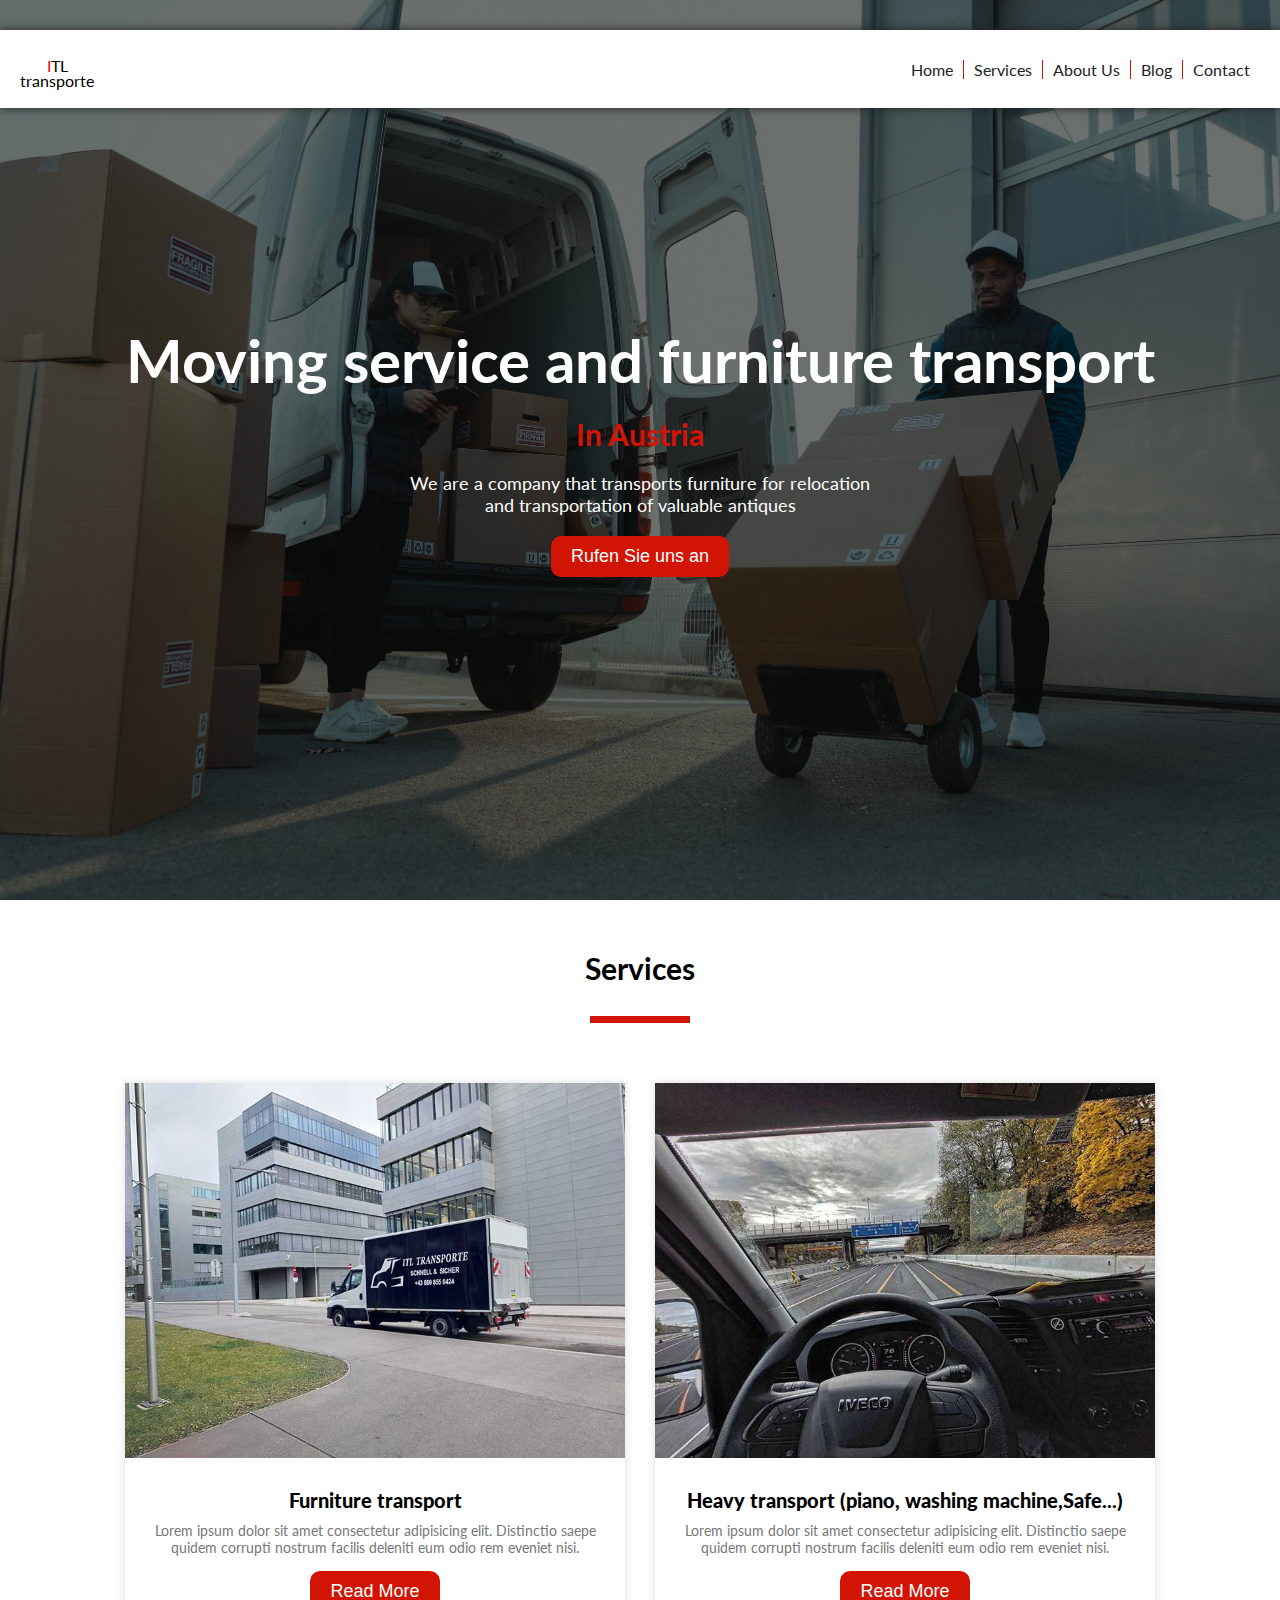
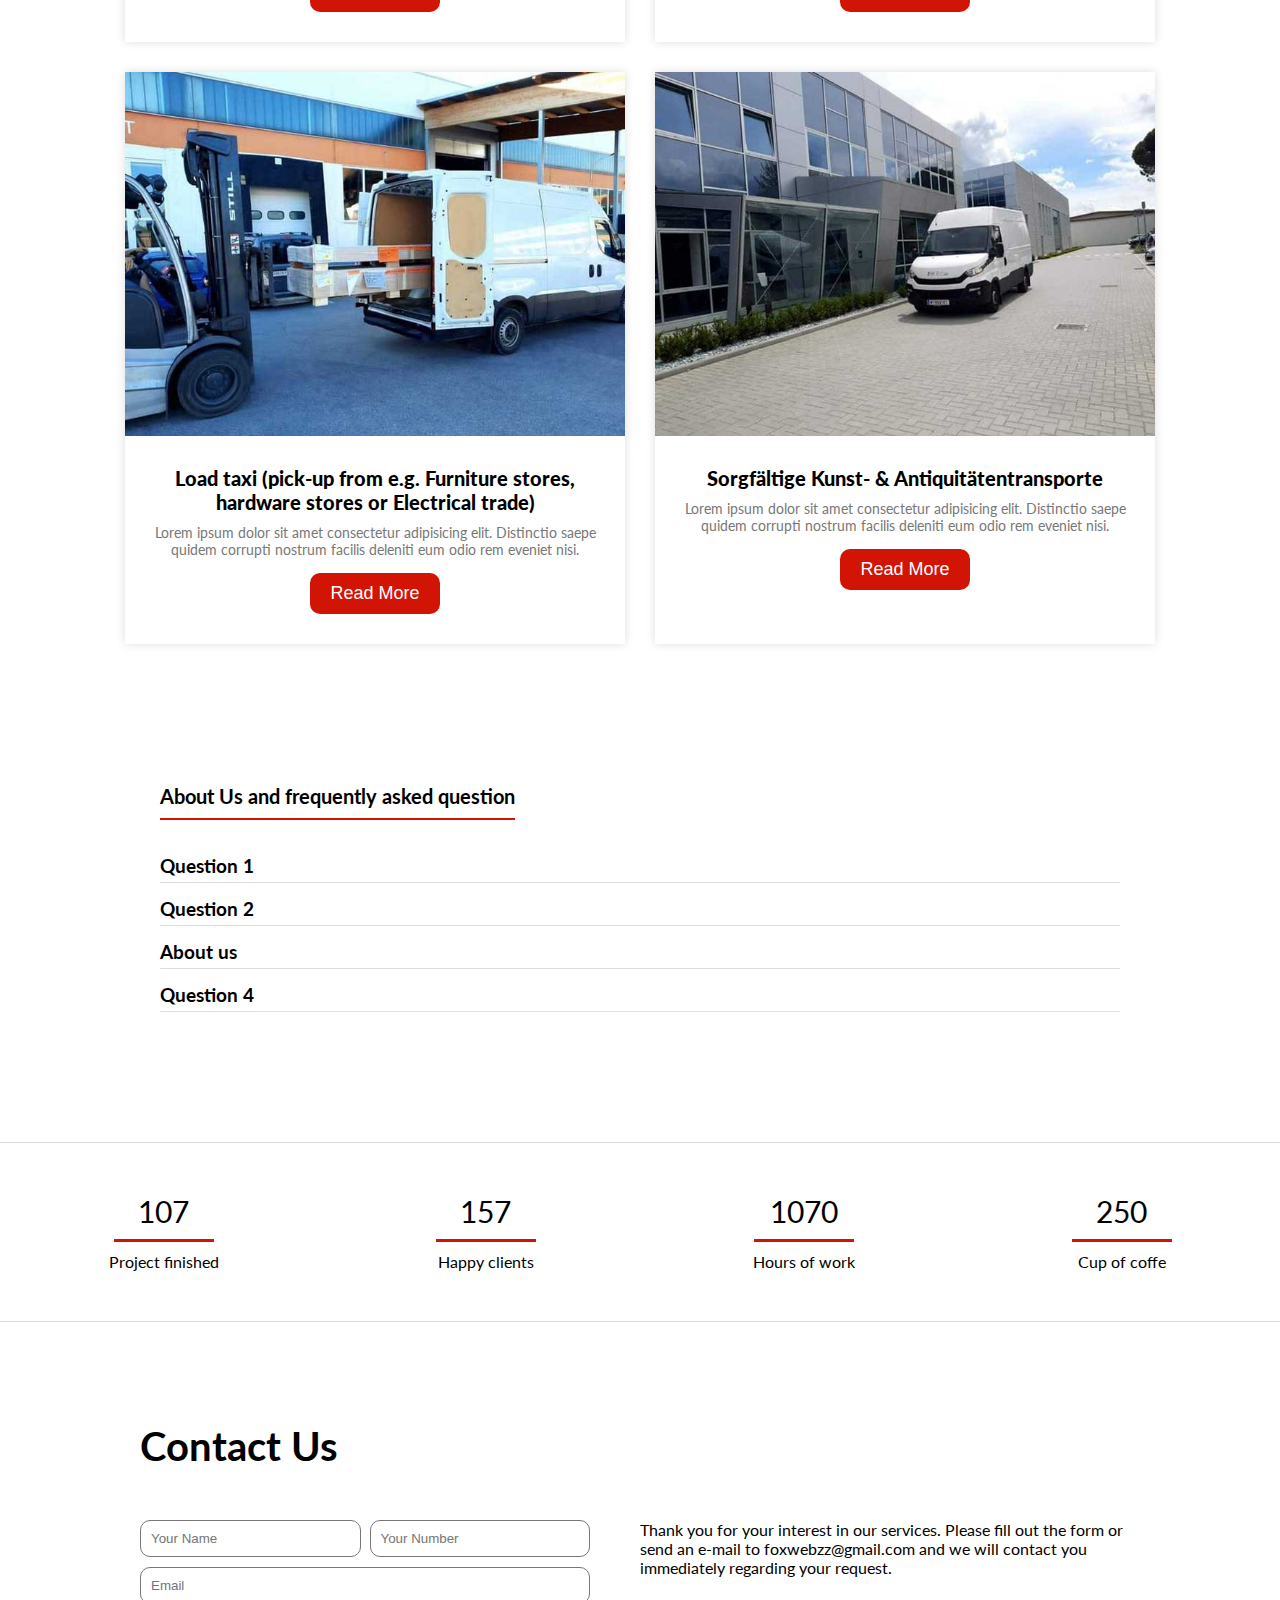
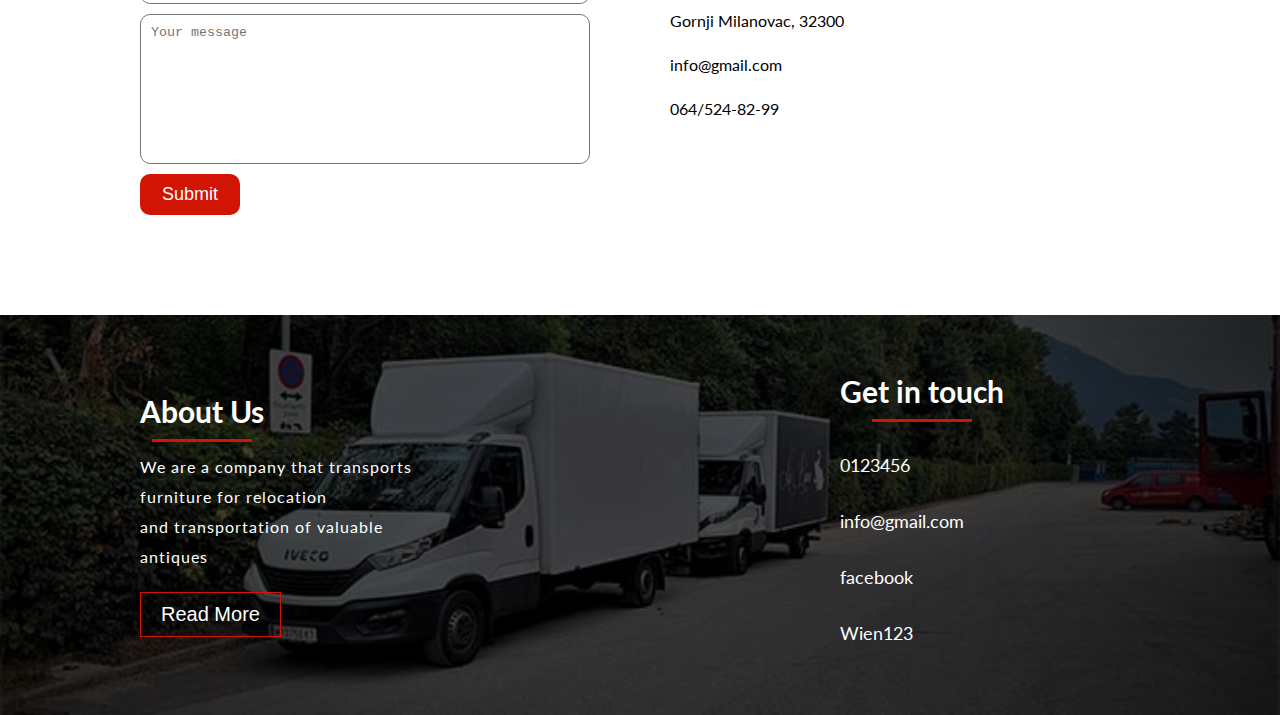
<file: index.html>
<!DOCTYPE html>
<html lang="en">
<head>
    <meta charset="UTF-8">
    <meta http-equiv="X-UA-Compatible" content="IE=edge">
    <meta name="viewport" content="width=device-width, initial-scale=1.0">
    <link rel="stylesheet" href="https://use.fontawesome.com/releases/v5.15.4/css/all.css" integrity="sha384-DyZ88mC6Up2uqS4h/KRgHuoeGwBcD4Ng9SiP4dIRy0EXTlnuz47vAwmeGwVChigm" crossorigin="anonymous">
    <link rel="stylesheet" href="./style.css">
    <title>ITL</title>
</head>
<body>

    <div class="home-section">
        <div class="overlay"></div>
        <div class="container">
            <nav class="navigation">
                <a class="logo" href="./index.html"><span>ITL</span><br>transporte</a>
                <ul class="ul-nav">
                    <li><a href="#section1">Home</a></li>
                    <li><a href="#section2">Services</a></li>
                    <li><a href="#section3">About Us</a></li>
                    <li><a href="./blog.html">Blog</a></li>
                    <li><a href="#section4">Contact</a></li>
                </ul>
                <div class="bar-nav">
                    <i class="fas fa-bars"></i>
                </div>
            </nav>
            <div class="home-content">
                <h1>Moving service and furniture transport</h1>
                <h4>In Austria</h4>
                <p>We are a company that transports furniture for relocation<br> and transportation of valuable antiques</p>
                <button class="home-btn">Rufen Sie uns an</button>
            </div>
        </div>
    </div>


    <div id="section1" class="services-section">
        <div class="container">
            <h2>Services</h2>
            <div class="block-content">
                <div class="block">
                    <img src="./img/kamion.jpg" alt="">
                    <div class="block-text">
                        <h1>Furniture transport</h1>
                        <p>Lorem ipsum dolor sit amet consectetur adipisicing elit. Distinctio saepe quidem corrupti nostrum facilis deleniti eum odio rem eveniet nisi.</p>
                        <button class="read-more-btn">Read More</button>
                    </div>
                    <div class="show-block-text">
                        Lorem ipsum dolor sit amet consectetur adipisicing elit. Impedit iste ratione quam laboriosam dolor vel eum quasi dicta debitis aspernatur sint repellat quo excepturi perspiciatis, sed exercitationem pariatur voluptate officia! 
                        <div class="btn-close">
                            <i class="far fa-times-circle"></i>
                        </div>
                    </div>
                </div>
                <div class="block">
                    <img src="./img/volan.jpg" alt="">
                    <div class="block-text">
                        <h1>Heavy transport (piano, washing machine,Safe...)</h1>
                        <p>Lorem ipsum dolor sit amet consectetur adipisicing elit. Distinctio saepe quidem corrupti nostrum facilis deleniti eum odio rem eveniet nisi.</p>
                        <button class="read-more-btn">Read More</button>
                    </div>
                    <div class="show-block-text">
                        Lorem ipsum dolor sit amet consectetur adipisicing elit. Impedit iste ratione quam laboriosam dolor vel eum quasi dicta debitis aspernatur sint repellat quo excepturi perspiciatis, sed exercitationem pariatur voluptate officia! 
                        Lorem ipsum dolor sit amet consectetur adipisicing elit. Impedit iste ratione quam laboriosam dolor vel eum quasi dicta debitis aspernatur sint repellat quo excepturi perspiciatis, sed exercitationem pariatur voluptate officia! 
                        <div class="btn-close">
                            <i class="far fa-times-circle"></i>
                        </div>
                    </div>
                </div>
            </div>
            <div class="block-content">
                <div class="block">
                    <img src="./img/utovar.jpg" alt="">
                    <div class="block-text">
                        <h1>Load taxi (pick-up from e.g.
                            Furniture stores, hardware stores or
                            Electrical trade)</h1>
                        <p>Lorem ipsum dolor sit amet consectetur adipisicing elit. Distinctio saepe quidem corrupti nostrum facilis deleniti eum odio rem eveniet nisi.</p>
                        <button class="read-more-btn">Read More</button>
                    </div>
                    <div class="show-block-text">
                        Lorem ipsum dolor sit amet consectetur adipisicing elit. Impedit iste ratione quam laboriosam dolor vel eum quasi dicta debitis aspernatur sint repellat quo excepturi perspiciatis, sed exercitationem pariatur voluptate officia! 
                        Lorem ipsum dolor sit amet consectetur adipisicing elit. Impedit iste ratione quam laboriosam dolor vel eum quasi dicta debitis aspernatur sint repellat quo excepturi perspiciatis, sed exercitationem pariatur voluptate officia! 
                        Lorem ipsum dolor sit amet consectetur adipisicing elit. Impedit iste ratione quam laboriosam dolor vel eum quasi dicta debitis aspernatur sint repellat quo excepturi perspiciatis, sed exercitationem pariatur voluptate officia! 
                        <div class="btn-close">
                            <i class="far fa-times-circle"></i>
                        </div>
                    </div>
                </div>
                <div class="block">
                    <img src="./img/kombi.jpg" alt="">
                    <div class="block-text">
                        <h1>Sorgfältige Kunst- & Antiquitätentransporte</h1>
                        <p>Lorem ipsum dolor sit amet consectetur adipisicing elit. Distinctio saepe quidem corrupti nostrum facilis deleniti eum odio rem eveniet nisi.</p>
                        <button class="read-more-btn">Read More</button>
                    </div>
                    <div class="show-block-text">
                        Lorem ipsum dolor sit amet consectetur adipisicing elit. Impedit iste ratione quam laboriosam dolor vel eum quasi dicta debitis aspernatur sint repellat quo excepturi perspiciatis, sed exercitationem pariatur voluptate officia! 
                        Lorem ipsum dolor sit amet consectetur adipisicing elit. Impedit iste ratione quam laboriosam dolor vel eum quasi dicta debitis aspernatur sint repellat quo excepturi perspiciatis, sed exercitationem pariatur voluptate officia! 
                        Lorem ipsum dolor sit amet consectetur adipisicing elit. Impedit iste ratione quam laboriosam dolor vel eum quasi dicta debitis aspernatur sint repellat quo excepturi perspiciatis, sed exercitationem pariatur voluptate officia! 
                        Lorem ipsu 
                        Lorem ipsum dolor sit amet consectetur adipisicing elit. Impedit iste ratione quam laboriosam dolor vel eum quasi dicta debitis aspernatur sint repellat quo excepturi perspiciatis, sed exercitationem pariatur voluptate officia! 
                        Lorem ipsum dolor sit amet consectetur adipisicing elit. Impedit iste ratione quam laboriosam dolor vel eum quasi dicta debitis aspernatur sint repellat quo excepturi perspiciatis, sed exercitationem pariatur voluptate officia! 
                        Lorem ipsum dolor sit amet consectetur adipisicing elit. Impedit iste ratione quam laboriosam dolor vel eum quasi dicta debitis aspernatur sint repellat quo excepturi perspiciatis, sed exercitationem pariatur voluptate officia! 
                        Lorem ipsu 
                        Lorem ipsum dolor sit amet consectetur adipisicing elit. Impedit iste ratione quam laboriosam dolor vel eum quasi dicta debitis aspernatur sint repellat quo excepturi perspiciatis, sed exercitationem pariatur voluptate officia! 
                        Lorem ipsum dolor sit amet consectetur adipisicing elit. Impedit iste ratione quam laboriosam dolor vel eum quasi dicta debitis aspernatur sint repellat quo excepturi perspiciatis, sed exercitationem pariatur voluptate officia! 
                        Lorem ipsum dolor sit amet consectetur adipisicing elit. Impedit iste ratione quam laboriosam dolor vel eum quasi dicta debitis aspernatur sint repellat quo excepturi perspiciatis, sed exercitationem pariatur voluptate officia! 
                        Lorem ipsu 
                        <div class="btn-close">
                            <i class="far fa-times-circle"></i>
                        </div>
                    </div>
                </div>
            </div>
        </div>
    </div>


    <div class="faq-section-container">
        <div class="faq-section">
            <div class="container">
                <h1>About Us and frequently asked question</h1>
                <div class="questions-block">
                    <div class="title">
                        <h3>Question 1</h3>
                        <button class="more-btn"><i class="fas fa-sort-down"></i></button>
                    </div>
                    <div class="answer ">
                        <p>Lorem ipsum dolor sit amet consectetur, adipisicing elit. Magni quaerat facere sunt, repellendus pariatur cum consectetur sit ab suscipit eum sequi quam, beatae, architecto nesciunt maiores! Optio, inventore! Expedita, amet.</p>
                    </div>
                </div>
                <div class="questions-block">
                    <div class="title">
                        <h3>Question 2</h3>
                        <button class="more-btn"><i class="fas fa-sort-down"></i></button>
                    </div>
                    <div class="answer">
                        <p>Lorem ipsum dolor sit amet consectetur, adipisicing elit. Magni quaerat facere sunt, repellendus pariatur cum consectetur sit ab suscipit eum sequi quam, beatae, architecto nesciunt maiores! Optio, inventore! Expedita, amet.</p>
                    </div>
                </div>
                <div class="questions-block">
                    <div class="title">
                        <h3>About us</h3>
                        <button class="more-btn"><i class="fas fa-sort-down"></i></button>
                    </div>
                    <div class="answer">
                        <p>Lorem ipsum dolor sit amet consectetur, adipisicing elit. Magni quaerat facere sunt, repellendus pariatur cum consectetur sit ab suscipit eum sequi quam, beatae, architecto nesciunt maiores! Optio, inventore! Expedita, amet.</p>
                    </div>
                </div>
                <div class="questions-block">
                    <div class="title">
                        <h3>Question 4</h3>
                        <button class="more-btn"><i class="fas fa-sort-down"></i></button>
                    </div>
                    <div class="answer">
                        <p>Lorem ipsum dolor sit amet consectetur, adipisicing elit. Magni quaerat facere sunt, repellendus pariatur cum consectetur sit ab suscipit eum sequi quam, beatae, architecto nesciunt maiores! Optio, inventore! Expedita, amet.</p>
                    </div>
                </div>
            </div>    
        </div>
    </div>
    

    
    <div  class="projects-section">
        <div class="container">
            <div class="project-section-block">
                <div class="block-projects">
                    <h2>107</h2>
                    <p>Project finished</p>
                </div>
                <div class="block-projects">
                    <h2>157</h2>
                    <p>Happy clients</p>
                </div>
                <div class="block-projects">
                    <h2>1070</h2>
                    <p>Hours of work</p>
                </div>
                <div class="block-projects">
                    <h2>250</h2>
                    <p>Cup of coffe</p>
                </div>
            </div>
        </div>
    </div>


    <div id="section4" class="form-section">
        <div class="container">
            <h3 class="contact-header">Contact Us</h3>
            <div class="form-container">
                <form action="https://formsubmit.co/nikola2312017@gmail.com" method="POST">
                    <div class="first-row-form">
                        <input class="input-form" type="text" name="name" placeholder="Your Name" required>
                        <input class="input-form" type="text" name="phone" placeholder="Your Number" >
                    </div>
                    <input type="email" name="email" placeholder="Email" required>
                    <textarea type="text" name="message" placeholder="Your message"></textarea>
                    <input type="hidden" name="_next" value="https://itl-transport.netlify.app/thankyou.html">
                    <input type="hidden" name="_subject" value="New Email!">
                    <input type="hidden" name="_captcha" value="false">
                    <button type="submit" class="submit-btn">Submit</button>
                </form>
                <div class="contact-paragraph">
                    <div>
                     Thank you for your interest in our services. Please fill out the form or send an e-mail to foxwebzz@gmail.com and we will contact you immediately regarding your request.   
                    </div>
                    
                    <ul class="ul-form-contanct">
                        <li class="form-contact-li">
                            <p class="contact-infos-a"><i class="fas fa-map-marker style-fa"></i> Gornji Milanovac, 32300</p>
                            <p class="contact-infos-a"><i class="fas fa-envelope style-fa"></i> info@gmail.com</p>
                            <p class="contact-infos-a"><i class="fas fa-phone style-fa"></i> 064/524-82-99</p>
                        </li>
                    </ul>
                </div>
            </div>
        </div>
    </div>


    <div class="footer-section">
        <div class="overlay-footer"></div>
        <div class="container">
            <div class="block-footer">
                <h4>About Us</h4>
                <p>We are a company that transports furniture for relocation
                    <br>and transportation of valuable antiques</p>
                <button class="footer-btn">Read More</button>
            </div>
            <div class="block-footer">
                <h4>Get in touch</h4>
                <ul class="footer-ul">
                    <li class="footer-li"><i class="fas fa-phone"></i>0123456</li>
                    <li class="footer-li"><i class="fas fa-envelope"></i>info@gmail.com</li>
                    <li class="footer-li"><i class="fab fa-facebook-square"></i>facebook</li>
                    <li class="footer-li"><i class="fas fa-map-marker"></i>Wien123</li>
                </ul>
            </div>
        </div>
    </div>


    <script src="./data-blog.js"></script>
    <script src="./script.js"></script>
</body>
</html>
</file>
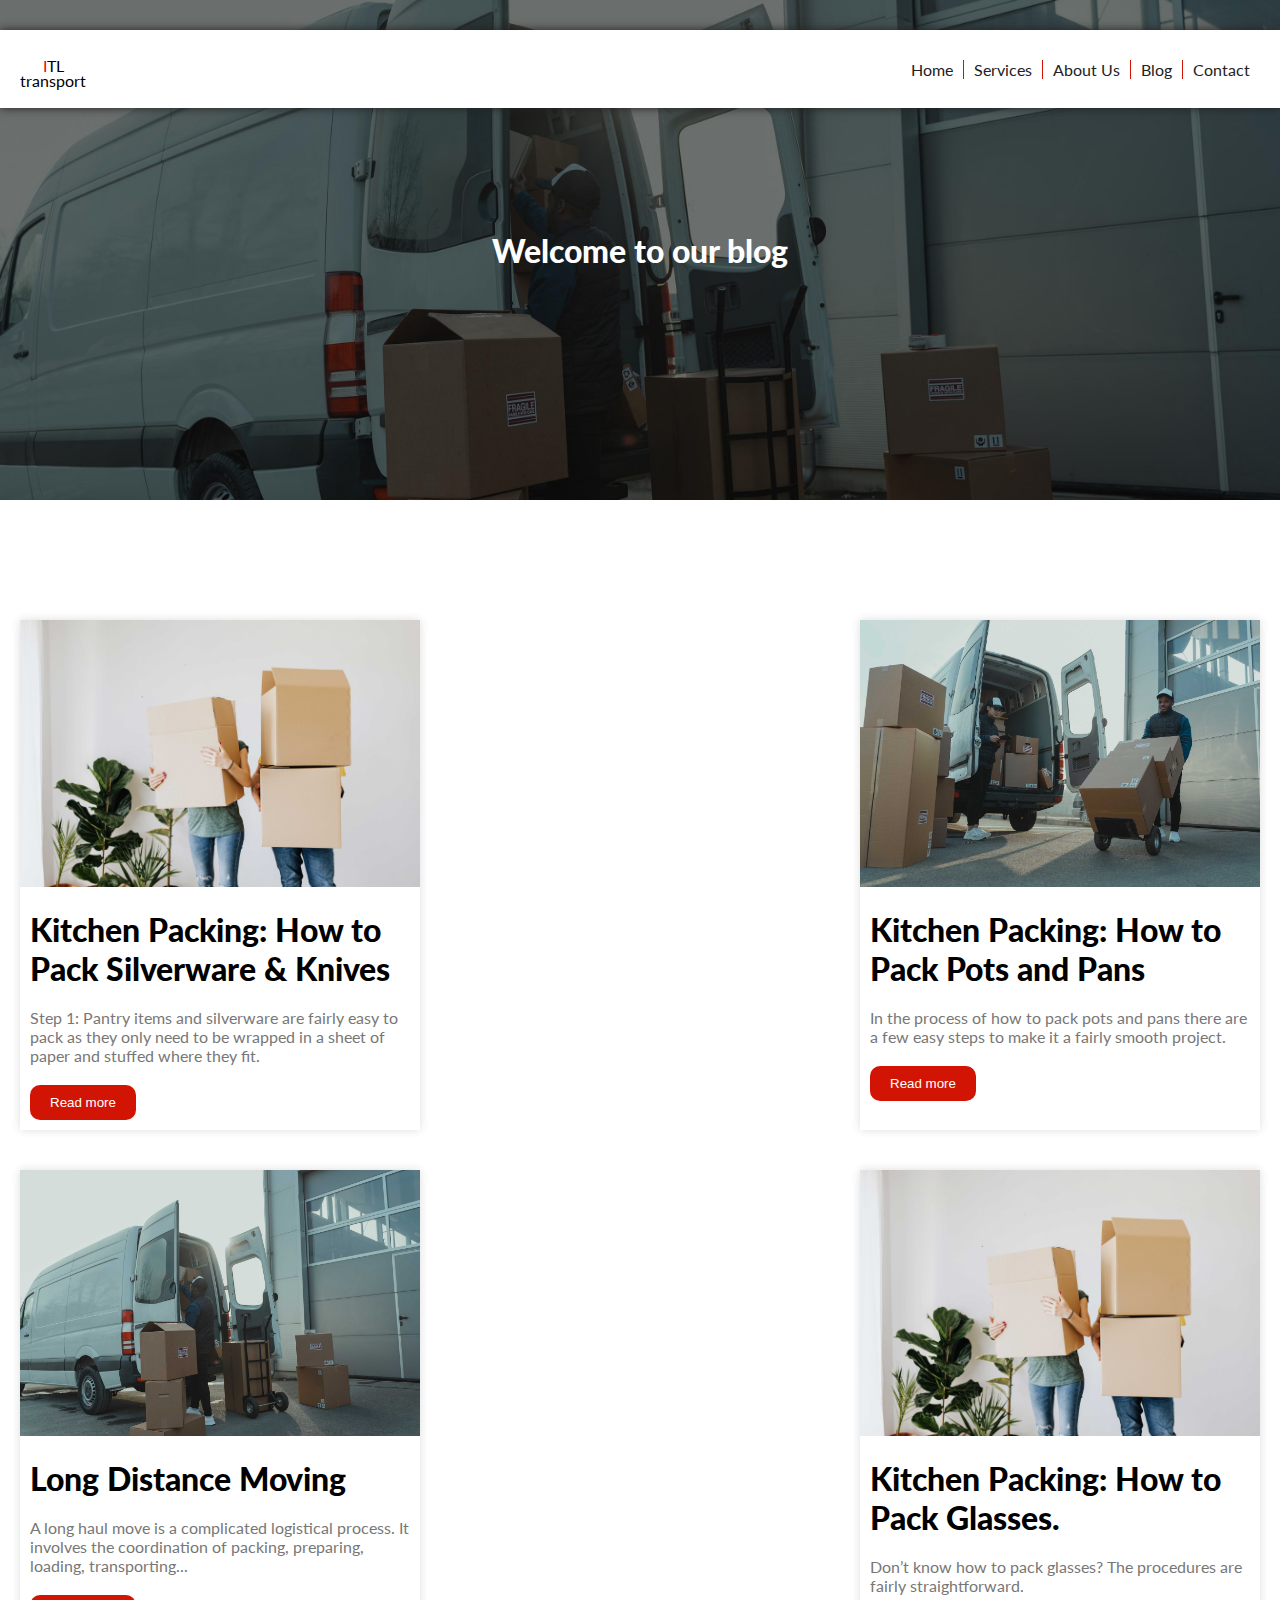
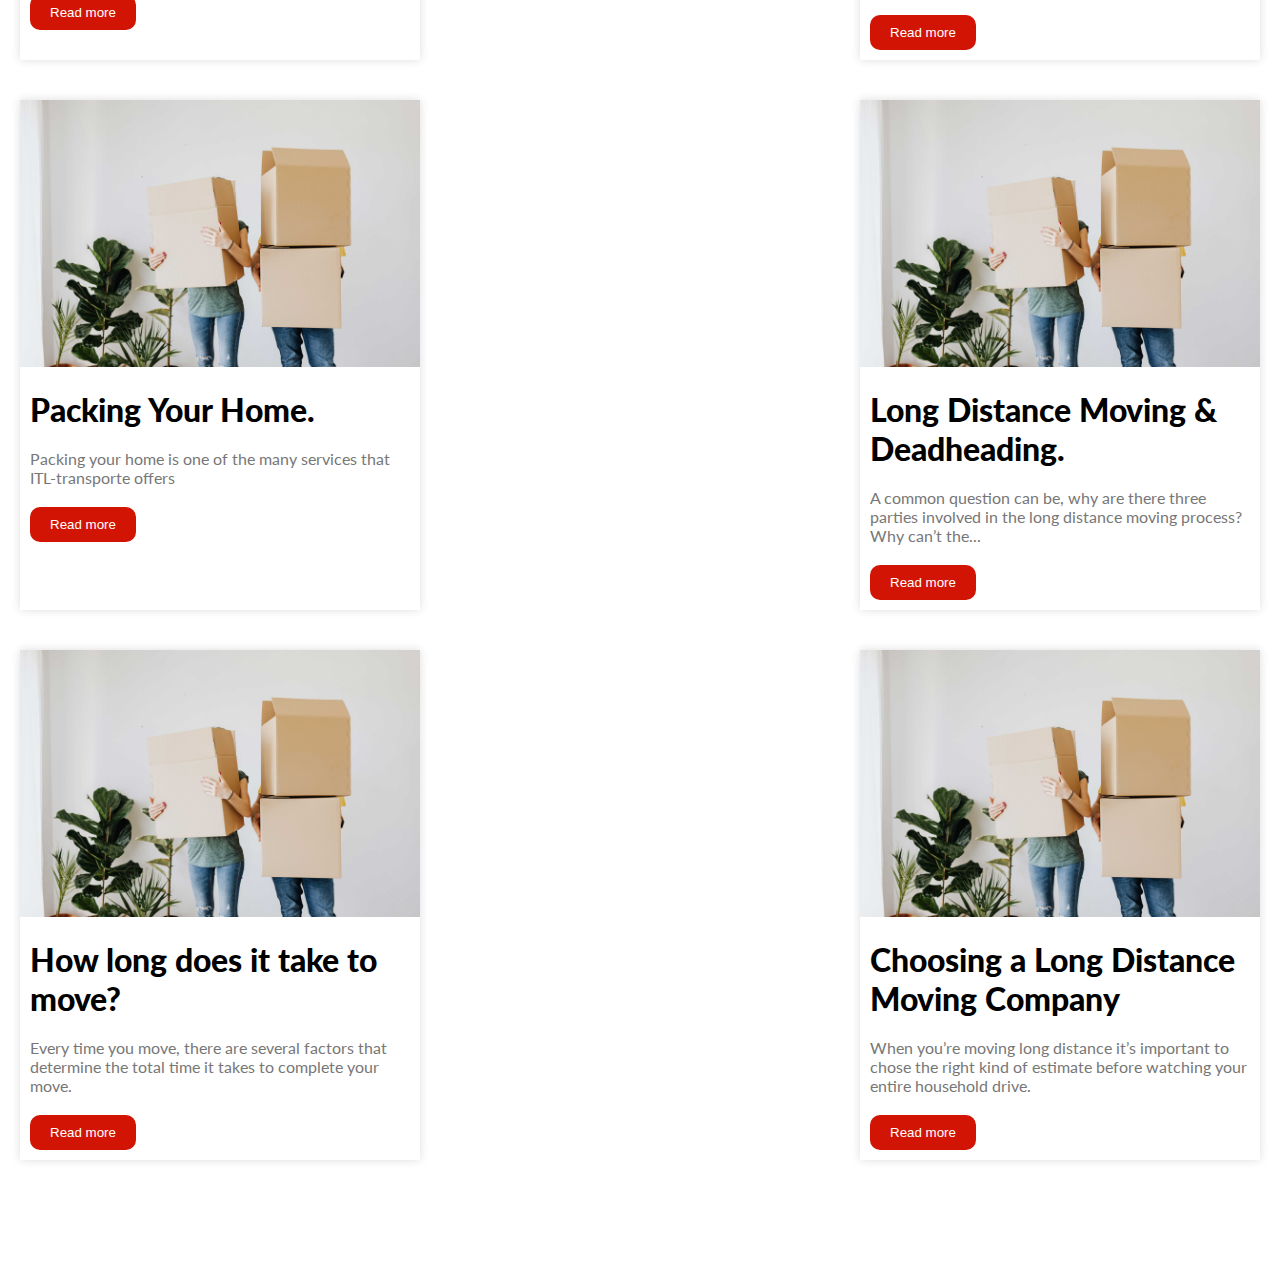
<file: blog.html>
<!DOCTYPE html>
<html lang="en">
<head>
    <meta charset="UTF-8">
    <meta http-equiv="X-UA-Compatible" content="IE=edge">
    <meta name="viewport" content="width=device-width, initial-scale=1.0">
    <link rel="stylesheet" href="https://use.fontawesome.com/releases/v5.15.4/css/all.css" integrity="sha384-DyZ88mC6Up2uqS4h/KRgHuoeGwBcD4Ng9SiP4dIRy0EXTlnuz47vAwmeGwVChigm" crossorigin="anonymous">
    <link rel="stylesheet" href="./style.css">
    <title>Blog ITL</title>
</head>
<body>
    
    <div class="blog-section-page">
        <div class="overlay2"></div>
        <div class="container">
            <nav class="navigation">
                <a class="logo" href="./index.html"><span>ITL</span><br>transport</a>
                <ul class="ul-nav">
                    <li><a href="./index.html">Home</a></li>
                    <li><a href="#section2">Services</a></li>
                    <li><a href="#section3">About Us</a></li>
                    <li><a href="./blog.html">Blog</a></li>
                    <li><a href="#section4">Contact</a></li>
                </ul>
                <div class="bar-nav">
                    <i class="fas fa-bars"></i>
                </div>
            </nav>
            <div class="title-blog">
                <h1>Welcome to our blog</h1>
            </div>
        </div>
    </div>


    <div class="blogs-container">
        <div class="container">
            <div class="blocks-blogs"></div>
            <div class="blog-contents">
                <!-- <div class="blocks-blog">
                    <img src="./img/boxes-commpresed.jpg" alt="">
                    <h1>Title for this image</h1>
                    <p>Lorem ipsum dolor sit amet consectetur adipisicing elit. Facere suscipit libero impedit ad dicta doloribus molestias numquam, ipsa enim sint! Rem consequatur blanditiis impedit dolorem eveniet doloremque cum ea delectus!</p>
                    <button class="read-more-btn-blog">Read more</button>
                    <div class="show-blog-text">
                        Lorem ipsum dolor sit amet consectetur adipisicing    elit. Impedit iste ratione quam laboriosam dolor vel eum quasi dicta debitis aspernatur sint repellat quo excepturi perspiciatis, sed exercitationem pariatur voluptate officia!  
                    </div>
                </div> -->
            </div>
        </div>
    </div>

    <script src="./data-blog.js"></script>
    <script src="./blog.js"></script>
    <script src="./script.js"></script>
</body>
</html>
</file>
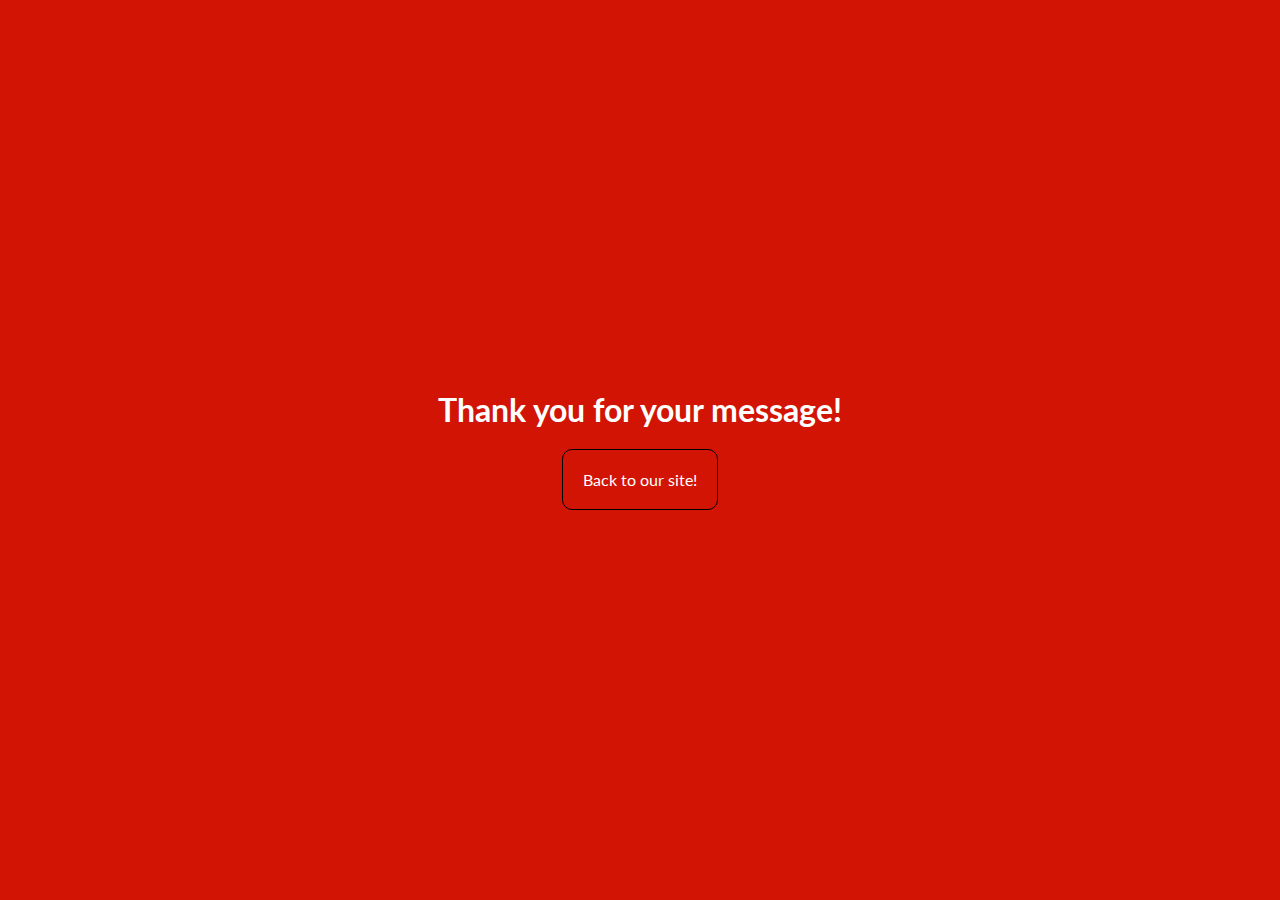
<file: thankyou.html>
<!DOCTYPE html>
<html lang="en">
<head>
    <meta charset="UTF-8">
    <meta http-equiv="X-UA-Compatible" content="IE=edge">
    <meta name="viewport" content="width=device-width, initial-scale=1.0">
    <link rel="stylesheet" href="./style.css">
    <title>Document</title>
</head>
<body>

    <div class="thank-container">
        <h1>Thank you for your message!</h1>
        <a href="./index.html">Back to our site!</a>
    </div>
    
</body>
</html>
</file>
<file: style.css>
@import url('https://fonts.googleapis.com/css2?family=Lato:wght@100;300;400;700;900&display=swap');

* {
    margin: 0;
    padding: 0;
    box-sizing: border-box;
    list-style: none;
    text-decoration: none;
}

html {
    scroll-behavior: smooth;
}

body {
    font-family: 'Lato', sans-serif;
}

.container {
    max-width: 1400px;
    margin: 0 auto;
    z-index: 1;
}
/* scrolls */


/* navigation */
.home-section {
    background: url(./img/Homesection.-compresedjpg.jpg);
    background-repeat: no-repeat;
    background-position: center;
    background-size: cover;
    height: 100vh;
    display: flex;
    justify-content: center;
    align-items: center;
    text-align: center;
    color: #fff;
    position: relative;
}


.bar-nav {
    display: none;
}
.navigation {
    background-color: #fff;
    color: #222;
    display: flex;
    justify-content: space-between;
    align-items: center;
    padding: 20px;
    width: 1400px;
    margin: 0 auto;
    position: absolute;
    top: 30px;
    left: 0;
    right: 0;
    transition: width 0.3s;
    box-shadow: 0 0 9px #222;
    z-index: 10;
}
.nav-active{
    width: 100%;
    transition: max-width 1s;
    top: 0;
    position: fixed;
    transition: width 0.3s;
}

/* logo */
.logo::first-letter{
    color: red;
}
.logo {
    text-decoration: none;
    text-align: center;
    line-height: 15px;
    padding-top: 8px;
    align-items: center;
    color: #000;
}
/* endlogo */

ul {
    display: flex;
}

li {
    margin-left: 10px;
    padding-right: 10px;
    border-right: 1px solid #d21404;
}

.navigation ul li a {
    color: #222;
    transition: 0.3s ease;
}
.navigation ul li a:hover {
    color: #d21404;
    transition: 0.3s ease;
}

li:last-child {
    border: none;
}

.home-content h1{
    font-size: 60px;
}
.home-content h4 {
    font-size: 30px;
    margin: 20px 0;
    color: #d21404;
}
.home-content p {
    font-size: 18px;
    margin-bottom: 20px;
}

.home-btn, .read-more-btn, .submit-btn {
    background-color: #d21404;
    border: none;
    color: #fff;
    max-width: 250px;
    padding: 10px 20px;
    font-size: 18px;
    border-radius: 10px;
    cursor: pointer;
    transition: 0.3s ease;
}
/* hoverss */
.read-more-btn:hover, .home-btn:hover, .submit-btn:hover {
    transition: 0.3s ease;
    background-color: darkred;
}
.overlay {
    background-color: rgba(0, 0, 0, 0.5);
    position: absolute;
    width: 100%;
    height: 100vh;
}



/* end navigation */


.services-section {
    margin: 50px 0;
    display: flex;
    justify-content: center;
}
.services-section .container {
    z-index: 0;
}

.services-section h2 {
    text-align: center;
    justify-content: center;
    font-size: 30px;
}
.services-section h2::after {
    display: block;
    content: "";
    height: 7px;
    width: 100px;
    background: #d21404;
    margin: 30px auto 60px auto;
}


.block {
    width: 500px;
    box-shadow: 0 0 9px #ddd;
    display: flex;
    flex-direction: column;
    position: relative;
}
.block img {
    width: 100%;
}

.block-content {
    display: flex;
    gap: 30px;
    margin-bottom: 30px;
}

.block-text {
    padding: 30px 20px;
    text-align: center;
}

.block-text h1{
    font-size: 20px;
    font-weight: 900;
}

.block-text p {
    font-size: 14px;
    margin: 10px 0 15px 0;
    color: #777;
}

.show-block-text {
    background-color: #fff;
    padding: 60px 30px;
    position: absolute;
    left: 0;
    top: 0;
    bottom: 0;
    box-shadow: 0 0 9pc #ddd;
    width: 500px;
    visibility: hidden;
    overflow-y: scroll;
}
.show-block-active {
    visibility: visible;
    transition: 1s ease;
}
.btn-close {
    position: absolute;
    top: 20px;
    right: 30px;
    font-size: 25px;
    cursor: pointer;
}

/* projects section */
.projects-section {
    border-top: 1px solid #ddd;
    border-bottom: 1px solid #ddd;
    padding: 50px 0;
}

.project-section-block {
    display: flex;
    justify-content: space-around;
}

.block-projects h2 {
    text-align: center;
    justify-content: center;
    font-weight: 400;
    font-size: 30px;
}
.block-projects p {
    text-align: center;
    font-weight: 400;
    
}
.block-projects h2::after {
    display: block;
    content: "";
    height: 3px;
    width: 100px;
    background: #d21404;
    margin: 10px auto 10px auto;
}
/* end projects section */


/* form-section */
.form-section {
    display: flex;
    justify-content: center;
    margin: 100px 0;
}

.form-section .container {
    z-index: 0;
}

.contact-header {
    text-align: left;
    margin-bottom: 50px;
    font-size: 40px;
}

form {
    display: flex;
    flex-direction: column;
    width: 450px;
}

.first-row-form {
    display: flex;
    justify-content: space-between;
    margin-bottom: 10px;
}

textarea {
    resize: none;
    border-radius: 10px;
    margin-top: 10px;
    padding: 10px;
    height: 150px;
}

input {
    border: 1px solid #777;
    border-radius: 10px;
    padding: 10px;
}

.input-form {
    width: 49%;
}

.submit-btn {
    margin-top: 10px;
    width: 100px;
}

.form-container {
    display: flex;
    justify-content: center;
    gap: 50px;
}

.contact-paragraph {
    width: 500px;
    display: flex;
    flex-direction: column;
}
.form-contact-li {
    display: flex;
    flex-direction: column;
}
.contact-infos-a {
    margin: 10px 0;
}
.style-fa {
    color: #d21404;
    font-size: 20px;
    margin-right: 20px;
}
.ul-form-contanct {
    margin-top: 20px;
}

/* form-section end */


/* footer section */
.footer-section {
    background: url(./img/slider-compresed.jpg);
    background-position: center;
    background-size: cover;
    background-repeat: no-repeat;
    height: 400px;
    position: relative;
}
.footer-section .container {
    display: flex;
    justify-content: space-between;
    align-items: center;
    height: 100%;
}

.block-footer {
    color: #fff;
    width: 300px;
    z-index: 1;
}

.block-footer h4 {
    font-size: 30px;
    display: inline-block;
}
.block-footer p {
    letter-spacing: 1px;
    line-height: 30px;
    margin-bottom: 20px;
}
.block-footer h4::after {
    display: block;
    content: "";
    height: 3px;
    width: 100px;
    background: #d21404;
    margin: 10px auto 10px auto;
}

.footer-btn {
    border: 1px solid #d21404;
    background-color: transparent;
    color: #fff;
    padding: 10px 20px;
    font-size: 20px;
    cursor: pointer;
    transition: 0.3s ease;
}
.footer-btn:hover{
    background-color: #d21404;
    transition: 0.3s ease;
}

.footer-ul {
    display: flex;
    flex-direction: column;
    margin-left: -10px;
}
.footer-li {
    border: none;
    margin: 10px 0;
    font-size: 18px;
}

.footer-li i {
    margin-right: 10px;
    font-size: 30px;
}
.overlay-footer {
    background-color: rgba(0, 0, 0, 0.7);
    position: absolute;
    width: 100%;
    height: 100%;
}
/* footer section end */



/* media querry */
@media (max-width: 1448px) {
    .navigation {
        width: 100%;
    }
    .footer-section .container {
        max-width: 1000px;
    }
}
@media (max-width: 1234px) {
    .navigation {
        width: 100%;
    }
}
@media (max-width: 1042px) {
    .navigation {
        width: 100%;
    }
    .block-content {
        flex-direction: column;
    }
    .project-section-block {
        flex-wrap: wrap;
    }
    .block-projects {
        margin: 30px 0;
    }
    .form-container {
        flex-direction: column;
    }

    .footer-section .container {
        max-width: 800px;
    }
    .block-footer h4 {
        font-size: 18px;
    }
    .block-footer p {
        letter-spacing: 1px;
        line-height: 10px;
        margin-bottom: 20px;
        font-size: 12px;
    }

}

@media (max-width: 900px) {
    .block-footer:last-child {
        text-align: left;
        margin-top: 30px;
    }
    .block-footer:nth-child(1) {
        display: none;
    }
    .footer-section .container {
        flex-direction: column;
    }
    .footer-li {
        border: none;
        margin: 5px 0;
        font-size: 14px;
        margin-left: 10px;
    }
    .block-footer h4 {
        font-size: 20px;
        display: inline-block;
    }
    
}

@media (max-width: 880px) {
    .navigation {
        width: 100%;
    }
    
}
@media (max-width: 720px) {
    .navigation {
        width: 100%;
    }
    .ul-nav {
        display: none;
        background-color: #fff;
        position: absolute;
        top: 77px;
        left: 0;
        width: 100%;
        text-align: center;
        padding-bottom: 20px;
        -webkit-box-shadow: 0 8px 6px -6px #ddd;
        -moz-box-shadow: 0 8px 6px -6px #ddd;
             box-shadow: 0 8px 6px -6px #ddd;    
    }
    li {
        border: none;
        margin: 10px 0;
    }
    .bar-nav {
        display: block;
        font-size: 30px;
    }
}
.active {
    display: block;
}

@media (max-width: 578px) {
    .home-content h1{
        font-size: 40px;
    }
    .home-content h4 {
        font-size: 20px;
    }
    .home-content {
        max-width: 300px;
    }
}

@media (max-width: 534px) {
    .block {
        width: 300px;
    }
    .show-block-text {
        width: 300px;
    }
    .contact-header {
        font-size: 20px;
        margin-bottom: 20px;
    }
    form {
        width: 300px;
    }
    .contact-paragraph {
        width: 300px;
    }
    .project-section-block {
        flex-direction: column;
    }
}



/* media querry */

.thank-container {
    height: 100vh;
    background-color: #d21404;
    display: flex;
    justify-content: center;
    align-items: center;
    flex-direction: column;
    color: #fff;
}
.thank-container a {
    color: #fff;
    border: 1px solid black;
    padding: 20px;
    margin-top: 20px;
    border-radius: 10px;
}
.thank-container a:hover {
    background-color: #777;
}




/* blogsection */
.blog-section-page {
    background: url(./img/relovcation-van-compresed.jpg) no-repeat;
    background-position: center;
    background-size: cover;
    height: 500px;
    position: relative;
    display: flex;
    justify-content: center;
    align-items: center;
}
.overlay2 {
    background-color: rgba(0, 0, 0, 0.5);
    position: absolute;
    width: 100%;
    height: 100%;
    z-index: 1;
}

.blog-section-page h1{
    font-weight: 900;
    color: #fff;
}


.blogs-container {
    margin: 100px 0;
}
.blogs-container img {
    width: 400px;
}
.blocks-blog {
    width: 400px;
}
.blog-contents {
    display: flex;
    justify-content: space-between;
    flex-wrap: wrap;
}
.read-more-btn-blog {
    background-color: #d21404;
    color: #fff;
    border: none;
    border-radius: 10px;
    padding: 10px 20px;
    cursor: pointer;
    margin-left: 10px;
    margin-bottom: 10px;
}
.read-more-btn-blog:hover {
    transform: scale(1.1);
}
.blocks-blog p {
    margin-bottom: 10px;
    color: #777;
    padding: 10px;
}
.blocks-blog h1 {
    font-weight: 900;
    margin-top: 10px;
    padding: 10px;
}
.blocks-blog {
    margin: 20px;
    box-shadow: 0 0 9px #ddd;
    position: relative;
}

.show-blog-text {
    display: none;
    position: absolute;
    top: 0;
    bottom: 0;
    left: 0;
    right: 0;
    background-color: #fff;
    padding: 20px;
    padding-top: 45px;
    overflow-y: scroll;
}
.active-blog-btn {
    display: block;
}
.btn-close-blog {
    position: absolute;
    top: 20px;
    right: 30px;
    font-size: 25px;
    cursor: pointer;
}    



@media(max-width: 880px) {
    .blog-contents {
        justify-content: center;
    }
}
@media(max-width: 441px) {
    .blogs-container img {
        width: 300px;
    }
    .blocks-blog {
        width: 300px;
    }
}
@media(max-width: 342px) {
    .blogs-container img {
        width: 280px;
    }
    .blocks-blog {
        width: 280px;
    }
}
/* blogsection end */



/* faq section  */
.faq-section-container {
    display: flex;
    justify-content: center;
    align-items: center;
}
.faq-section {
    margin: 40px 20px 100px 20px;
    max-width: 1000px;
    border-radius: 10px;
    padding: 20px;
}
.faq-section h1 {
    display: inline-block;
    font-size: 20px;
    margin-bottom: 20px;
    border-bottom: 2px solid #d21404;
    padding-bottom: 10px;
}
.questions-block {
    margin: 10px 0;
    border-bottom: 1px solid #ddd;
}
.questions-block h3 {
    padding: 5px 0;
}
.title {
    display: flex;
    justify-content: space-between;
    align-items: center;
}
.more-btn {
    border: none;
    padding: 10px;
    background-color: transparent;
    font-size: 26px;
    transition: 0.3s ease-in;
    color: #d21404;
}
.answer {
    opacity: 0;
    max-height: 0;
    overflow: hidden;
    transition: 0.3s ease-out;
    color: #777;
}
.active-faq {
    opacity: 1;
    max-height: 9em;
    transition: all 200ms linear;
    will-change: opacity, max-height;
    padding-bottom: 20px;
}
.active-faq-btn {
    transform: rotate(180deg);
    transition: 0.3s ease-in;
}
/* faq section end */


/* scroll */
/* width */
::-webkit-scrollbar {
    width: 10px;
}
/* Track */
::-webkit-scrollbar-track {
    background: #f1f1f1; 
}
 /* Handle */
::-webkit-scrollbar-thumb {
    background: #888; 
}
/* Handle on hover */
::-webkit-scrollbar-thumb:hover {
    background: #555; 
}
</file>
